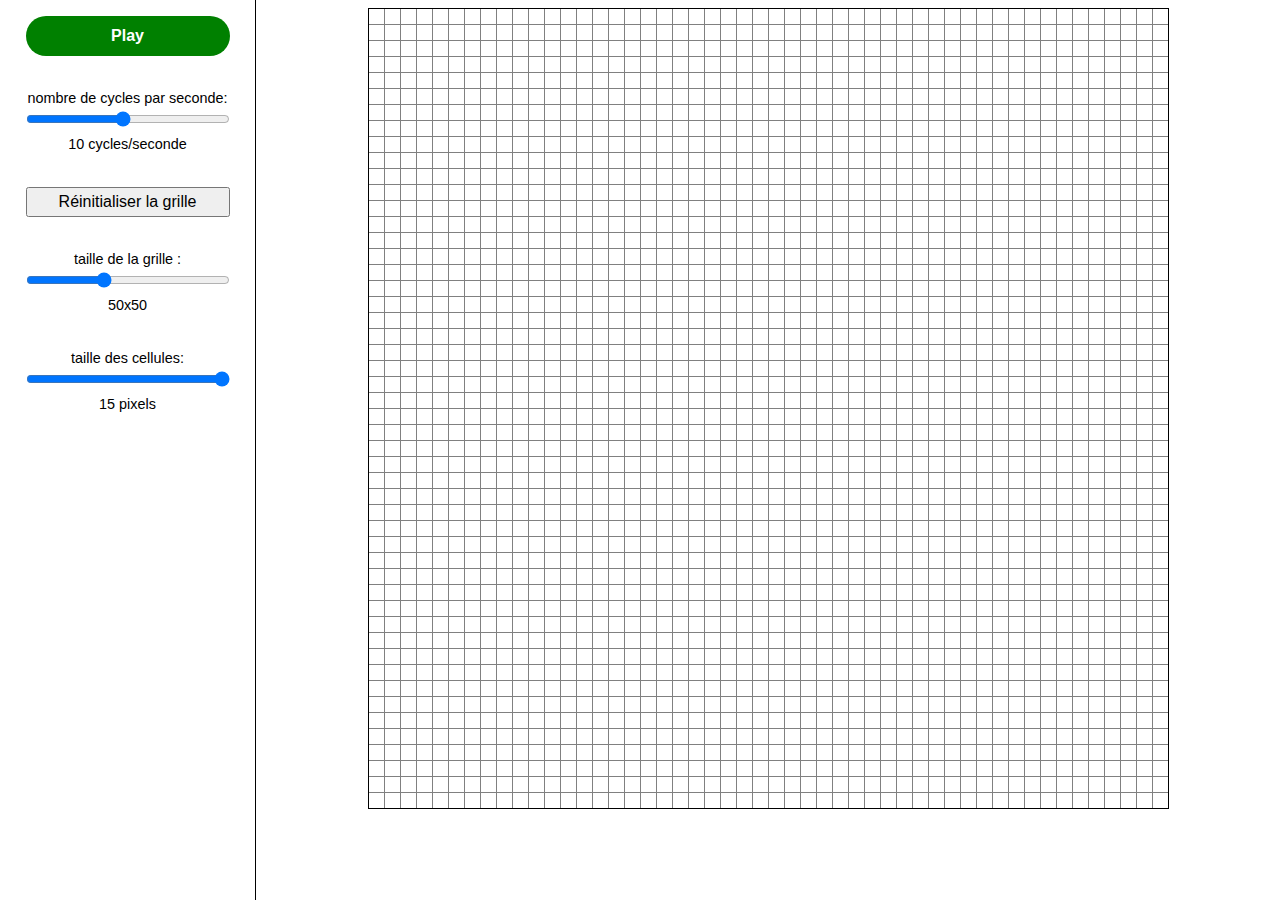
<file: index.html>
<!DOCTYPE html>
<html lang="en">
	<head>
		<meta charset="UTF-8" />
		<meta name="viewport" content="width=device-width, initial-scale=1.0" />
		<meta name="theme-color" content="#000000" />
		<link rel="icon" href="/favicon.ico" />
		<link rel="apple-touch-icon" href="/logo192.png" />
		<link rel="manifest" href="/manifest.json" />
		<title>React App with Vite</title>
		<script type="module" crossorigin src="/assets/index-76e16fb9.js"></script>
		<link rel="stylesheet" href="/assets/index-a0b117d5.css">
	</head>
	<body>
		<div id="root"></div>
		
	</body>
</html>
</file>
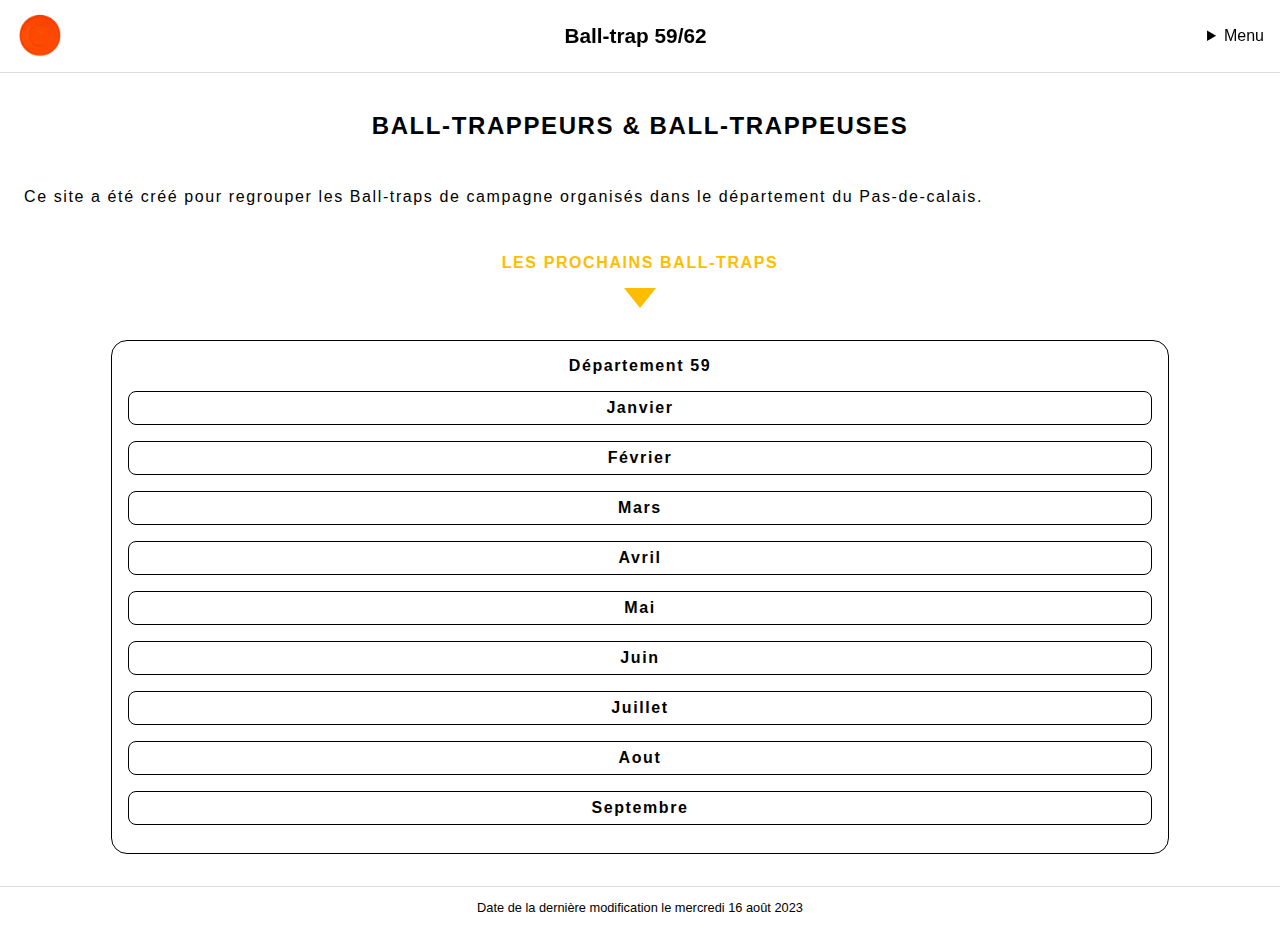
<file: old/index.html>
<!DOCTYPE html>
<html lang="en">

<head>
    <meta charset="UTF-8">
    <meta http-equiv="X-UA-Compatible" content="IE=edge">
    <meta name="viewport" content="width=device-width, initial-scale=1.0">
    <link rel="stylesheet" href="style.css">
    <title>Ball-trap 59/62</title>
</head>

<body>

    <header>
        <img src="docs/images/classic_eef148fd-13c6-4ead-8cd6-66acc513e427.jpg" class="logo-top" alt="">
        <h1>Ball-trap 59/62</h1>
        <nav>
            <details>
                <summary>Menu</summary>
                <ul>
                    <li><a href="">test</a></li>
                </ul>
            </details>
            <!-- <ul> -->
            <!-- <li>Menu</li> -->
            <!-- </ul> -->
        </nav>
    </header>

    <main class="container">
        <div class="image" id="image-header"></div>
        <section class="bienvenue">
            <h2>Ball-trappeurs & Ball-trappeuses</h2>
            <p class="intro">
                Ce site a été créé pour regrouper les Ball-traps de campagne organisés dans le département du
                Pas-de-calais.</p>
            </p>
        </section>
        <div class="indication" id="nextBt">
            <p class="prochains-bt">Les prochains Ball-traps</p>
            <div class="arrow-down" id="arrowDown"></div>
        </div>
        <div class="container-departement">
            <div class="test-departement">
                <section class="liste-bt" id="liste1">
                    <strong>Département 59</strong>
                    <div class="composant">
                        <h3>Janvier</h3>
                        <section class="composant-content">
                            <article>
                                <h4>Fiefs</h4>
                                <time datetime="03-11-2023">le 03-11-2023</time>
                                <a href="#">Voir plus</a>
                            </article>
                            <article>
                                <h4>Pihem</h4>
                                <time datetime="07-05-2023">le 07-05-2023</time>
                                <a href="#">Voir plus</a>
                            </article>
                            <article>
                                <h4>Pihem</h4>
                                <time datetime="07-05-2023">le 07-05-2023</time>
                                <a href="#">Voir plus</a>
                            </article>
                            <article>
                                <h4>Pihem</h4>
                                <time datetime="07-05-2023">le 07-05-2023</time>
                                <a href="#">Voir plus</a>
                            </article>
                            <article>
                                <h4>Pihem</h4>
                                <time datetime="07-05-2023">le 07-05-2023</time>
                                <a href="#">Voir plus</a>
                            </article>
                            <article>
                                <h4>Pihem</h4>
                                <time datetime="07-05-2023">le 07-05-2023</time>
                                <a href="#">Voir plus</a>
                            </article>
                            <article>
                                <h4>Pihem</h4>
                                <time datetime="07-05-2023">le 07-05-2023</time>
                                <a href="#">Voir plus</a>
                            </article>
                            <article>
                                <h4>Pihem</h4>
                                <time datetime="07-05-2023">le 07-05-2023</time>
                                <a href="#">Voir plus</a>
                            </article>
                            <article>
                                <h4>Pihem</h4>
                                <time datetime="07-05-2023">le 07-05-2023</time>
                                <a href="#">Voir plus</a>
                            </article>
                            <article>
                                <h4>Pihem</h4>
                                <time datetime="07-05-2023">le 07-05-2023</time>
                                <a href="#">Voir plus</a>
                            </article>
                            <article>
                                <h4>Pihem</h4>
                                <time datetime="07-05-2023">le 07-05-2023</time>
                                <a href="#">Voir plus</a>
                            </article>
                            <article>
                                <h4>Pihem</h4>
                                <time datetime="07-05-2023">le 07-05-2023</time>
                                <a href="#">Voir plus</a>
                            </article>
                            <article>
                                <h4>Pihem</h4>
                                <time datetime="07-05-2023">le 07-05-2023</time>
                                <a href="#">Voir plus</a>
                            </article>
                        </section>
                    </div>
                    <div class="composant">
                        <h3>Février</h3>
                        <p class="composant-content">aaaaaaaaa</p>
                    </div>
                    <div class="composant">
                        <h3>Mars</h3>
                        <p class="composant-content">aaaaaaaaa</p>
                    </div>
                    <div class="composant">
                        <h3>Avril</h3>
                        <p class="composant-content">aaaaaaaaa</p>
                    </div>
                    <div class="composant">
                        <h3>Mai</h3>
                        <p class="composant-content">aaaaaaaaa</p>
                    </div>
                    <div class="composant">
                        <h3>Juin</h3>
                        <p class="composant-content">aaaaaaaaa</p>
                    </div>
                    <div class="composant">
                        <h3>Juillet</h3>
                        <p class="composant-content">aaaaaaaaa</p>
                    </div>
                    <div class="composant">
                        <h3>Aout</h3>
                        <p class="composant-content">aaaaaaaaa</p>
                    </div>
                    <div class="composant">
                        <h3>Septembre</h3>
                        <p class="composant-content">aaaaaaaaa</p>
                    </div>
                </section>
                <section class="liste-bt" id="liste2">
                    <strong>Département 62</strong>
                    <div class="composant">
                        <h3>Janvier</h3>
                        <section class="composant-content">
                            <article>
                                <h4>Fiefs</h4>
                                <time datetime="03-11-2023">le 03-11-2023</time>
                                <a href="#">Voir plus</a>
                            </article>
                            <article>
                                <h4>Pihem</h4>
                                <time datetime="07-05-2023">le 07-05-2023</time>
                                <a href="#">Voir plus</a>
                            </article>
                            <article>
                                <h4>Pihem</h4>
                                <time datetime="07-05-2023">le 07-05-2023</time>
                                <a href="#">Voir plus</a>
                            </article>
                            <article>
                                <h4>Pihem</h4>
                                <time datetime="07-05-2023">le 07-05-2023</time>
                                <a href="#">Voir plus</a>
                            </article>
                            <article>
                                <h4>Pihem</h4>
                                <time datetime="07-05-2023">le 07-05-2023</time>
                                <a href="#">Voir plus</a>
                            </article>
                            <article>
                                <h4>Pihem</h4>
                                <time datetime="07-05-2023">le 07-05-2023</time>
                                <a href="#">Voir plus</a>
                            </article>
                            <article>
                                <h4>Pihem</h4>
                                <time datetime="07-05-2023">le 07-05-2023</time>
                                <a href="#">Voir plus</a>
                            </article>
                            <article>
                                <h4>Pihem</h4>
                                <time datetime="07-05-2023">le 07-05-2023</time>
                                <a href="#">Voir plus</a>
                            </article>
                            <article>
                                <h4>Pihem</h4>
                                <time datetime="07-05-2023">le 07-05-2023</time>
                                <a href="#">Voir plus</a>
                            </article>
                            <article>
                                <h4>Pihem</h4>
                                <time datetime="07-05-2023">le 07-05-2023</time>
                                <a href="#">Voir plus</a>
                            </article>
                            <article>
                                <h4>Pihem</h4>
                                <time datetime="07-05-2023">le 07-05-2023</time>
                                <a href="#">Voir plus</a>
                            </article>
                            <article>
                                <h4>Pihem</h4>
                                <time datetime="07-05-2023">le 07-05-2023</time>
                                <a href="#">Voir plus</a>
                            </article>
                            <article>
                                <h4>Pihem</h4>
                                <time datetime="07-05-2023">le 07-05-2023</time>
                                <a href="#">Voir plus</a>
                            </article>
                        </section>
                    </div>
                    <div class="composant">
                        <h3>Février</h3>
                        <p class="composant-content">aaaaaaaaa</p>
                    </div>
                    <div class="composant">
                        <h3>Mars</h3>
                        <p class="composant-content">aaaaaaaaa</p>
                    </div>
                    <div class="composant">
                        <h3>Avril</h3>
                        <p class="composant-content">aaaaaaaaa</p>
                    </div>
                    <div class="composant">
                        <h3>Mai</h3>
                        <p class="composant-content">aaaaaaaaa</p>
                    </div>
                    <div class="composant">
                        <h3>Juin</h3>
                        <p class="composant-content">aaaaaaaaa</p>
                    </div>
                    <div class="composant">
                        <h3>Juillet</h3>
                        <p class="composant-content">aaaaaaaaa</p>
                    </div>
                    <div class="composant">
                        <h3>Aout</h3>
                        <p class="composant-content">aaaaaaaaa</p>
                    </div>
                    <div class="composant">
                        <h3>Septembre</h3>
                        <p class="composant-content">aaaaaaaaa</p>
                    </div>
                </section>
            </div>
        </div>
    </main>
    <footer>
        <p>Date de la dernière modification <time datetime="16-08-2023">le mercredi 16 août 2023</time></p>
    </footer>
    <script src="menuDeroulant.js"></script>
    <script src="scrollToView.js"></script>
</body>

</html>
</file>
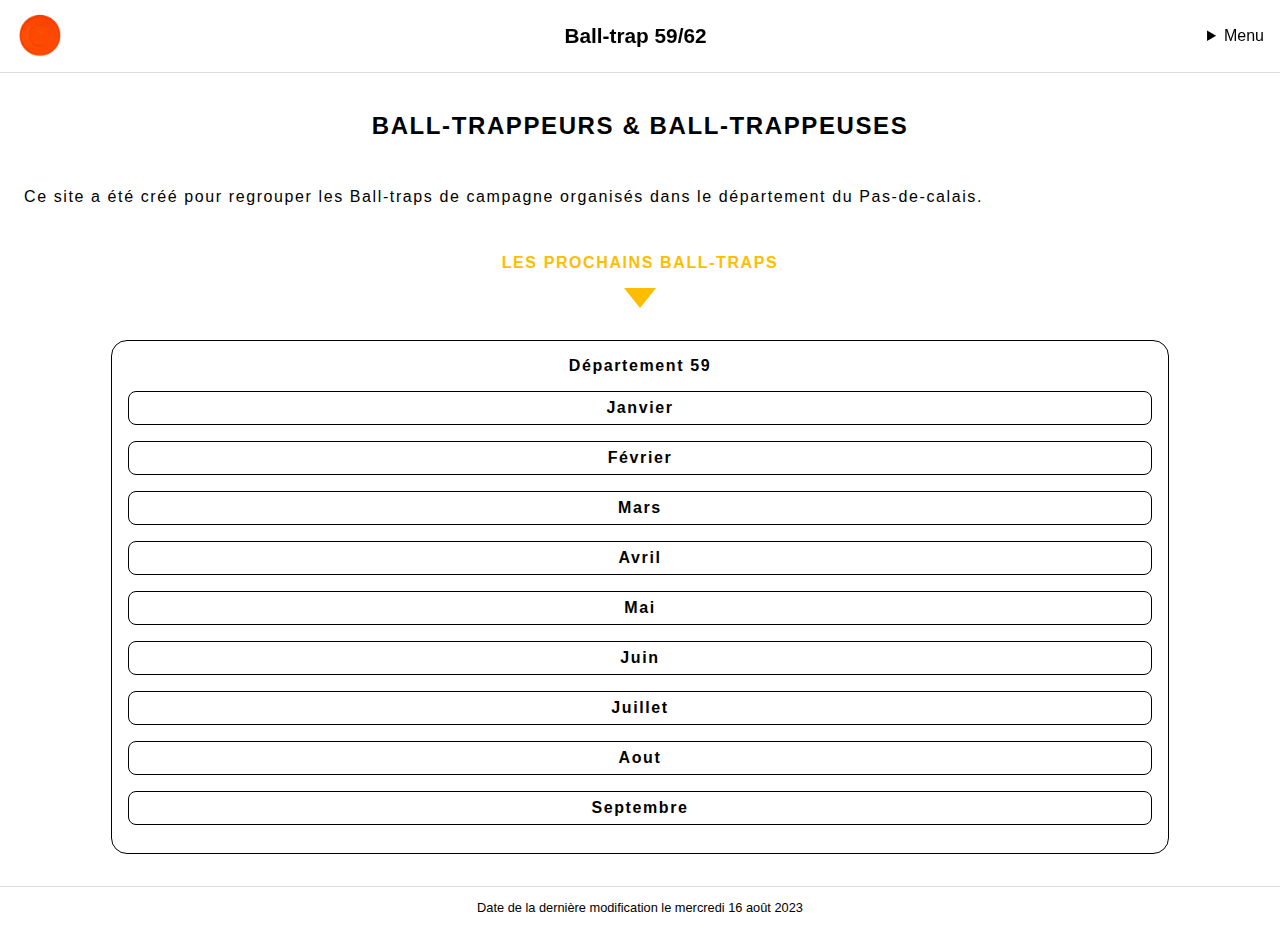
<file: frontend/html/index.html>
<!DOCTYPE html>
<html lang="en">

<head>
    <meta charset="UTF-8">
    <meta http-equiv="X-UA-Compatible" content="IE=edge">
    <meta name="viewport" content="width=device-width, initial-scale=1.0">
    <link rel="stylesheet" href="../css/style.css">
    <title>Ball-trap 59/62</title>
</head>

<body>

    <header>
        <img src="../../docs/images/classic_eef148fd-13c6-4ead-8cd6-66acc513e427.jpg" class="logo-top" alt="">
        <h1>Ball-trap 59/62</h1>
        <nav>
            <details>
                <summary>Menu</summary>
                <ul>
                    <li><a href="">test</a></li>
                </ul>
            </details>
            <!-- <ul> -->
            <!-- <li>Menu</li> -->
            <!-- </ul> -->
        </nav>
    </header>

    <main class="container">
        <div class="image" id="image-header"></div>
        <section class="bienvenue">
            <h2>Ball-trappeurs & Ball-trappeuses</h2>
            <p class="intro">
                Ce site a été créé pour regrouper les Ball-traps de campagne organisés dans le département du
                Pas-de-calais.</p>
            </p>
        </section>
        <div class="indication" id="nextBt">
            <p class="prochains-bt">Les prochains Ball-traps</p>
            <div class="arrow-down" id="arrowDown"></div>
        </div>
        <div class="container-departement">
            <div class="test-departement">
                <section class="liste-bt" id="liste1">
                    <strong>Département 59</strong>
                    <div class="composant">
                        <h3>Janvier</h3>
                        <section class="composant-content">
                            <article>
                                <h4>Fiefs</h4>
                                <time datetime="03-11-2023">le 03-11-2023</time>
                                <a href="#">Voir plus</a>
                            </article>
                            <article>
                                <h4>Pihem</h4>
                                <time datetime="07-05-2023">le 07-05-2023</time>
                                <a href="#">Voir plus</a>
                            </article>
                            <article>
                                <h4>Pihem</h4>
                                <time datetime="07-05-2023">le 07-05-2023</time>
                                <a href="#">Voir plus</a>
                            </article>
                            <article>
                                <h4>Pihem</h4>
                                <time datetime="07-05-2023">le 07-05-2023</time>
                                <a href="#">Voir plus</a>
                            </article>
                            <article>
                                <h4>Pihem</h4>
                                <time datetime="07-05-2023">le 07-05-2023</time>
                                <a href="#">Voir plus</a>
                            </article>
                            <article>
                                <h4>Pihem</h4>
                                <time datetime="07-05-2023">le 07-05-2023</time>
                                <a href="#">Voir plus</a>
                            </article>
                            <article>
                                <h4>Pihem</h4>
                                <time datetime="07-05-2023">le 07-05-2023</time>
                                <a href="#">Voir plus</a>
                            </article>
                            <article>
                                <h4>Pihem</h4>
                                <time datetime="07-05-2023">le 07-05-2023</time>
                                <a href="#">Voir plus</a>
                            </article>
                            <article>
                                <h4>Pihem</h4>
                                <time datetime="07-05-2023">le 07-05-2023</time>
                                <a href="#">Voir plus</a>
                            </article>
                            <article>
                                <h4>Pihem</h4>
                                <time datetime="07-05-2023">le 07-05-2023</time>
                                <a href="#">Voir plus</a>
                            </article>
                            <article>
                                <h4>Pihem</h4>
                                <time datetime="07-05-2023">le 07-05-2023</time>
                                <a href="#">Voir plus</a>
                            </article>
                            <article>
                                <h4>Pihem</h4>
                                <time datetime="07-05-2023">le 07-05-2023</time>
                                <a href="#">Voir plus</a>
                            </article>
                            <article>
                                <h4>Pihem</h4>
                                <time datetime="07-05-2023">le 07-05-2023</time>
                                <a href="#">Voir plus</a>
                            </article>
                        </section>
                    </div>
                    <div class="composant">
                        <h3>Février</h3>
                        <p class="composant-content">aaaaaaaaa</p>
                    </div>
                    <div class="composant">
                        <h3>Mars</h3>
                        <p class="composant-content">aaaaaaaaa</p>
                    </div>
                    <div class="composant">
                        <h3>Avril</h3>
                        <p class="composant-content">aaaaaaaaa</p>
                    </div>
                    <div class="composant">
                        <h3>Mai</h3>
                        <p class="composant-content">aaaaaaaaa</p>
                    </div>
                    <div class="composant">
                        <h3>Juin</h3>
                        <p class="composant-content">aaaaaaaaa</p>
                    </div>
                    <div class="composant">
                        <h3>Juillet</h3>
                        <p class="composant-content">aaaaaaaaa</p>
                    </div>
                    <div class="composant">
                        <h3>Aout</h3>
                        <p class="composant-content">aaaaaaaaa</p>
                    </div>
                    <div class="composant">
                        <h3>Septembre</h3>
                        <p class="composant-content">aaaaaaaaa</p>
                    </div>
                </section>
                <section class="liste-bt" id="liste2">
                    <strong>Département 62</strong>
                    <div class="composant">
                        <h3>Janvier</h3>
                        <section class="composant-content">
                            <article>
                                <h4>Fiefs</h4>
                                <time datetime="03-11-2023">le 03-11-2023</time>
                                <a href="#">Voir plus</a>
                            </article>
                            <article>
                                <h4>Pihem</h4>
                                <time datetime="07-05-2023">le 07-05-2023</time>
                                <a href="#">Voir plus</a>
                            </article>
                            <article>
                                <h4>Pihem</h4>
                                <time datetime="07-05-2023">le 07-05-2023</time>
                                <a href="#">Voir plus</a>
                            </article>
                            <article>
                                <h4>Pihem</h4>
                                <time datetime="07-05-2023">le 07-05-2023</time>
                                <a href="#">Voir plus</a>
                            </article>
                            <article>
                                <h4>Pihem</h4>
                                <time datetime="07-05-2023">le 07-05-2023</time>
                                <a href="#">Voir plus</a>
                            </article>
                            <article>
                                <h4>Pihem</h4>
                                <time datetime="07-05-2023">le 07-05-2023</time>
                                <a href="#">Voir plus</a>
                            </article>
                            <article>
                                <h4>Pihem</h4>
                                <time datetime="07-05-2023">le 07-05-2023</time>
                                <a href="#">Voir plus</a>
                            </article>
                            <article>
                                <h4>Pihem</h4>
                                <time datetime="07-05-2023">le 07-05-2023</time>
                                <a href="#">Voir plus</a>
                            </article>
                            <article>
                                <h4>Pihem</h4>
                                <time datetime="07-05-2023">le 07-05-2023</time>
                                <a href="#">Voir plus</a>
                            </article>
                            <article>
                                <h4>Pihem</h4>
                                <time datetime="07-05-2023">le 07-05-2023</time>
                                <a href="#">Voir plus</a>
                            </article>
                            <article>
                                <h4>Pihem</h4>
                                <time datetime="07-05-2023">le 07-05-2023</time>
                                <a href="#">Voir plus</a>
                            </article>
                            <article>
                                <h4>Pihem</h4>
                                <time datetime="07-05-2023">le 07-05-2023</time>
                                <a href="#">Voir plus</a>
                            </article>
                            <article>
                                <h4>Pihem</h4>
                                <time datetime="07-05-2023">le 07-05-2023</time>
                                <a href="#">Voir plus</a>
                            </article>
                        </section>
                    </div>
                    <div class="composant">
                        <h3>Février</h3>
                        <p class="composant-content">aaaaaaaaa</p>
                    </div>
                    <div class="composant">
                        <h3>Mars</h3>
                        <p class="composant-content">aaaaaaaaa</p>
                    </div>
                    <div class="composant">
                        <h3>Avril</h3>
                        <p class="composant-content">aaaaaaaaa</p>
                    </div>
                    <div class="composant">
                        <h3>Mai</h3>
                        <p class="composant-content">aaaaaaaaa</p>
                    </div>
                    <div class="composant">
                        <h3>Juin</h3>
                        <p class="composant-content">aaaaaaaaa</p>
                    </div>
                    <div class="composant">
                        <h3>Juillet</h3>
                        <p class="composant-content">aaaaaaaaa</p>
                    </div>
                    <div class="composant">
                        <h3>Aout</h3>
                        <p class="composant-content">aaaaaaaaa</p>
                    </div>
                    <div class="composant">
                        <h3>Septembre</h3>
                        <p class="composant-content">aaaaaaaaa</p>
                    </div>
                </section>
            </div>
        </div>
    </main>
    <footer>
        <p>Date de la dernière modification <time datetime="16-08-2023">le mercredi 16 août 2023</time></p>
    </footer>
    <script src="../js/menuDeroulant.js"></script>
    <script src="../js/scrollToView.js"></script>
</body>

</html>
</file>
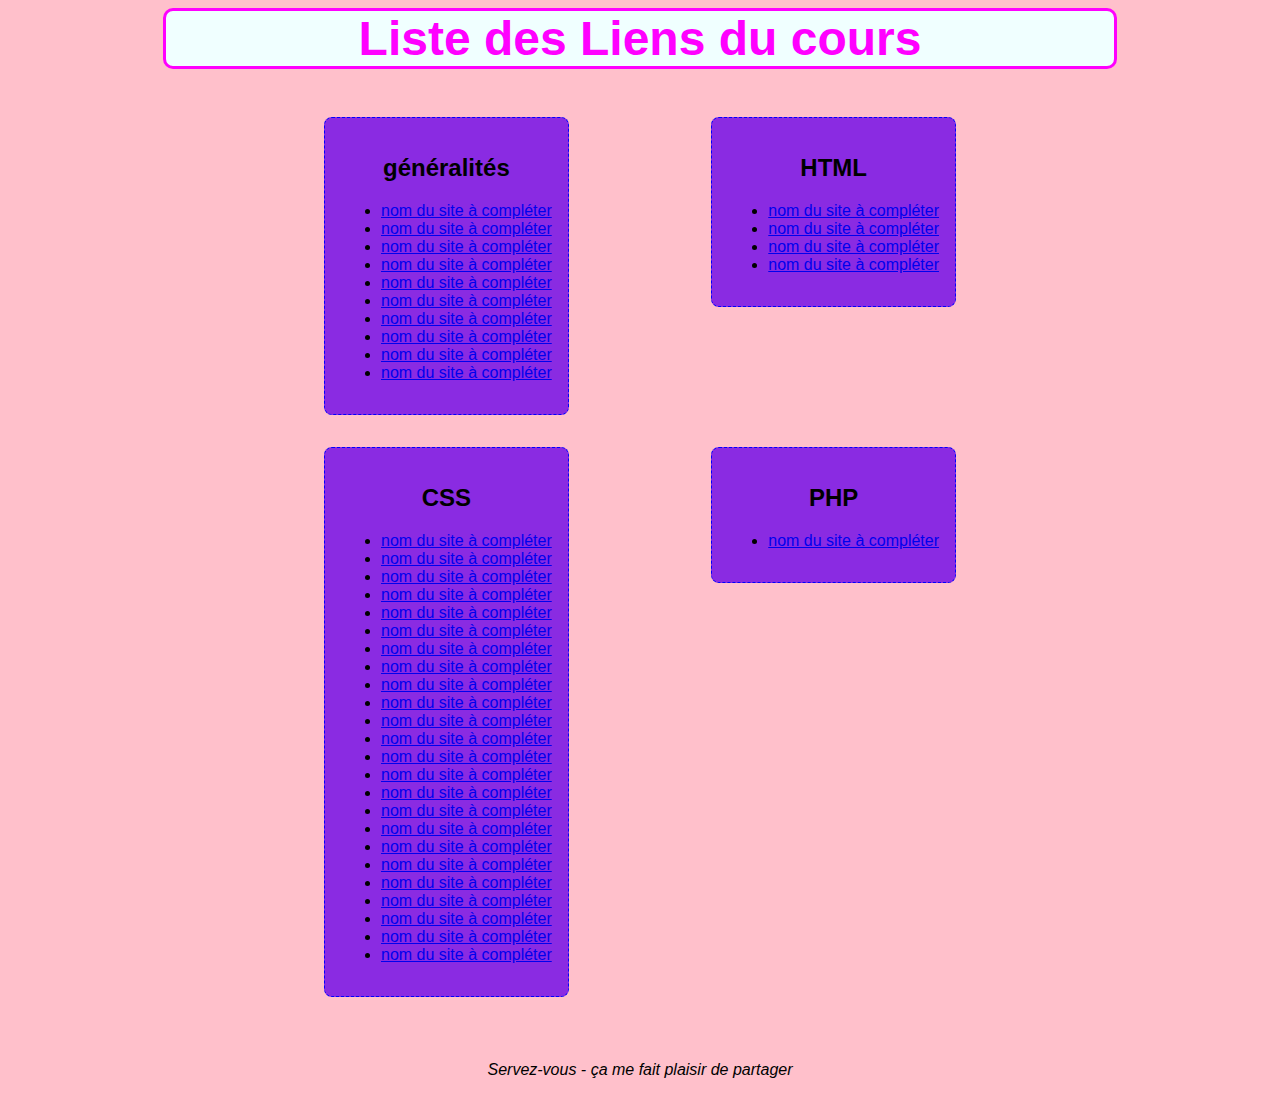
<file: barbie.html>
<!DOCTYPE html>
<html lang="en">

<head>
    <meta charset="UTF-8">
    <meta http-equiv="X-UA-Compatible" content="IE=edge">
    <meta name="viewport" content="width=device-width, initial-scale=1.0">
    <link rel="stylesheet" href="barbieStyle.css">
    <title>Document</title>
</head>

<body>
    <header>
        <h1>Liste des Liens du cours</h1>
    </header>
    <div class="container">
        <main>
            <div class="container_generalite">
                <h2>généralités</h2>
                <ul>
                    <li><a href="https://www.markdownguide.org/cheat-sheet/">nom du site à compléter</a></li>
                    <li><a href="https://stackoverflow.com/">nom du site à compléter</a></li>
                    <li><a href="https://www.w3schools.com/">nom du site à compléter</a></li>
                    <li><a href="https://developer.mozilla.org/fr/docs/">nom du site à compléter</a></li>
                    <li><a href="https://fr.wikipedia.org/wiki/Histoire_d%27Internet#Chronologie_s%C3%A9lective">nom du site à compléter</a></li>
                    <li><a href="http://si1.lmdsio.fr/assets/linux/filesystem.png">nom du site à compléter</a></li>
                    <li><a href="https://g.co/kgs/pBcCVE">nom du site à compléter</a></li>
                    <li><a href="https://fabioclock.github.io/front-back/">nom du site à compléter</a></li>
                    <li><a href="https://code.visualstudio.com/shortcuts/keyboard-shortcuts-linux.pdf">nom du site à compléter</a></li>
                    <li><a href="https://bonpatron.com/fr/?utm_content=cmp-true">nom du site à compléter</a></li>
                </ul>
            </div>
            <div class="container_html">
                <h2>HTML</h2>
                <ul>
                    <li><a href="https://symbl.cc/fr/003C/">nom du site à compléter</a></li>
                    <li><a href="https://developer.mozilla.org/fr/docs/Web/HTML/%C3%89l%C3%A9ments_en_ligne">nom du site à compléter</a></li>
                    <li><a href="https://developer.mozilla.org/fr/docs/Web/HTML/%C3%89l%C3%A9ments_en_bloc">nom du site à compléter</a></li>
                    <li><a href="https://caniuse.com/">nom du site à compléter</a></li>
                </ul>
            </div>
            <div class="container_css">
                <H2>CSS</H2>
                <ul>
                    <li><a href="https://specificity.keegan.st">nom du site à compléter</a></li>
                    <li><a href="https://www.w3schools.com/cssref/pr_font_font-size.php">nom du site à compléter</a></li>
                    <li><a href="https://developer.mozilla.org/fr/docs/Web/HTML/Element#s%C3%A9mantique_du_texte_en_ligne">nom du site à compléter</a></li>
                    <li><a href="https://codepen.io/ncerminara/pen/RLMwmy">nom du site à compléter</a></li>
                    <li><a href="https://meyerweb.com/eric/tools/css/reset/">nom du site à compléter</a></li>
                    <li><a href="https://fr.learnlayout.com/flexbox">nom du site à compléter</a></li>
                    <li><a href="https://caniuse.com/">nom du site à compléter</a></li>
                    <li><a href="https://css-tricks.com/snippets/css/a-guide-to-flexbox/">nom du site à compléter</a></li>
                    <li><a href="https://www.joshwcomeau.com/css/interactive-guide-to-flexbox/">nom du site à compléter</a></li>
                    <li><a href="https://codepen.io/ndangelo/pen/BaamRam">nom du site à compléter</a></li>
                    <li><a href="https://la-cascade.io/articles/flexbox-guide-complet">nom du site à compléter</a></li>
                    <li><a href="http://flexboxfroggy.com/#fr">nom du site à compléter</a></li>
                    <li><a href="http://www.flexboxdefense.com/">nom du site à compléter</a></li>
                    <li><a href="https://alticreation.com/bem-pour-le-css/">nom du site à compléter</a></li>
                    <li><a href="https://fr.learnlayout.com/toc">nom du site à compléter</a></li>
                    <li><a href="https://matthew.wagerfield.com/parallax/">nom du site à compléter</a></li>
                    <li><a href="https://css-tricks.com/examples/nth-child-tester/">nom du site à compléter</a></li>
                    <li><a href="https://cssgridgarden.com/#fr">nom du site à compléter</a></li>
                    <li><a href="https://www.frontendmentor.io/">nom du site à compléter</a></li>
                    <li><a href="https://codepip.com/games/grid-garden/">nom du site à compléter</a></li>
                    <li><a href="https://developer.mozilla.org/fr/docs/Web/CSS/CSS_grid_layout">nom du site à compléter</a></li>
                    <li><a href="http://alistapart.com/article/responsive-images-in-practice">nom du site à compléter</a></li>
                    <li><a href="https://developer.mozilla.org/fr/docs/Web/CSS/Media_queries">nom du site à compléter</a></li>
                    <li><a href="https://flukeout.github.io/">nom du site à compléter</a></li>
                </ul>
            </div>
            <div class="container_php">
                <h2>PHP</h2>
                <ul>
                    <li><a href="https://www.php-fig.org/psr/psr-1/">nom du site à compléter</a></li>
                </ul>
            </div>
        </main>
    </div>
    <footer>
        <p>Servez-vous - ça me fait plaisir de partager</p>
    </footer>
</body>

</html>
</file>
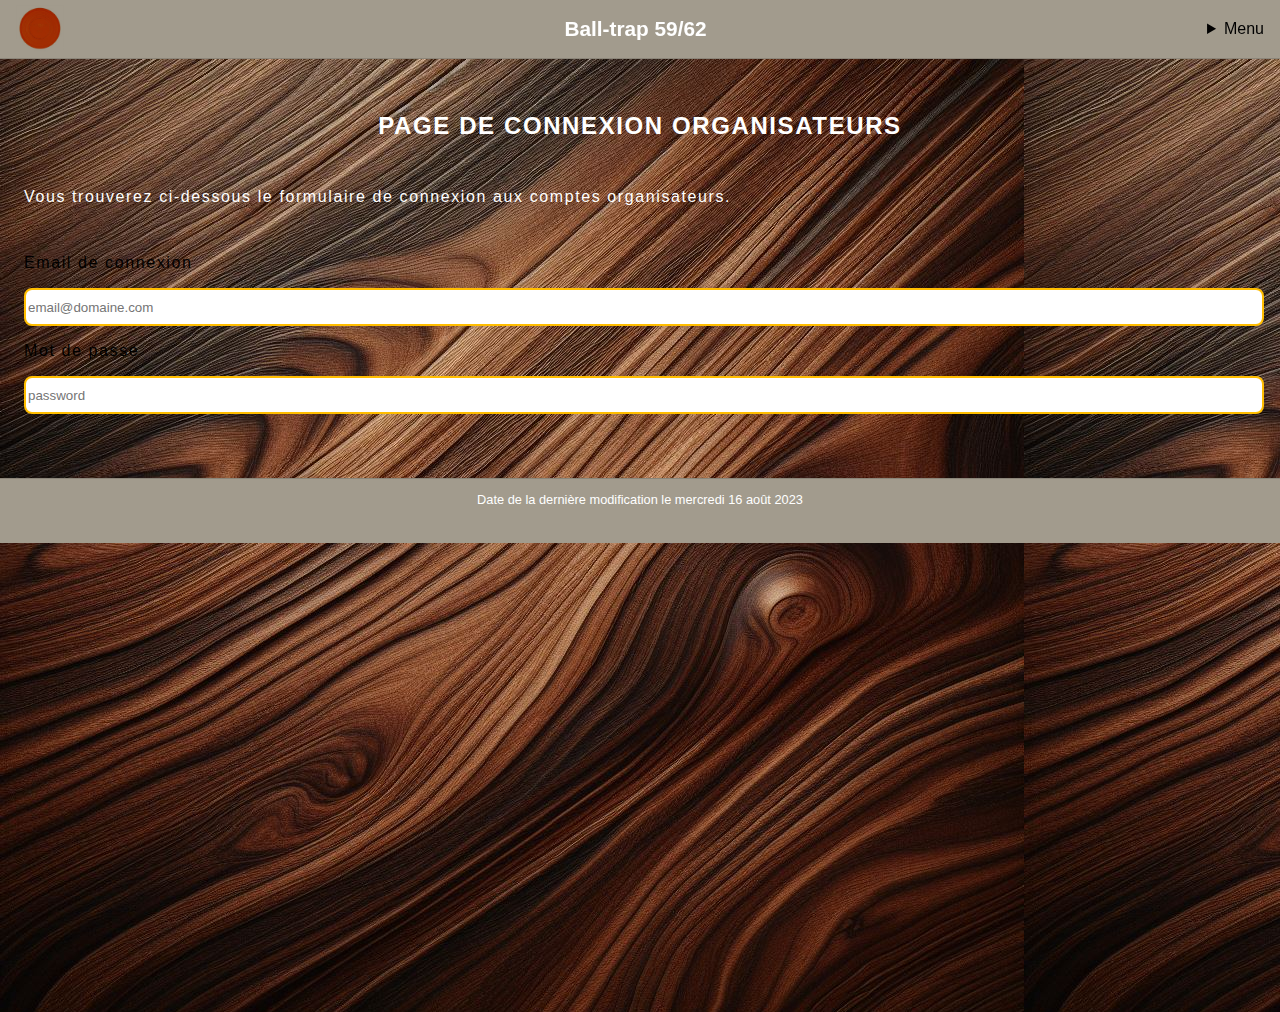
<file: form.html>
<!DOCTYPE html>
<html lang="en">

<head>
    <meta charset="UTF-8">
    <meta http-equiv="X-UA-Compatible" content="IE=edge">
    <meta name="viewport" content="width=device-width, initial-scale=1.0">
    <link rel="stylesheet" href="style.css">
    <link rel="stylesheet" href="login.css">
    <title>Ball-trap 59/62</title>
</head>

<body>

    <header>
        <img src="classic_eef148fd-13c6-4ead-8cd6-66acc513e427.jpg" class="logo-top" alt="">
        <h1>Ball-trap 59/62</h1>
        <nav>
            <details>
                <summary>Menu</summary>
                <ul>
                    <li><a href="">test</a></li>
                </ul>
            </details>
            <!-- <ul> -->
            <!-- <li>Menu</li> -->
            <!-- </ul> -->
        </nav>
    </header>

    <main class="container">
        <section class="bienvenue">
            <h2>Page de connexion organisateurs</h2>
            <p class="intro">
                Vous trouverez ci-dessous le formulaire de connexion aux comptes organisateurs.</p>
            </p>
        </section>
        <section class="sectionLogin">
            <form action="" method="post">
                <label for="identifiant">Email de connexion</label>
                <input type="text" name="identifiant" id="identifiant" placeholder="email@domaine.com">
                <label for="password">Mot de passe</label>
                <input type="password" name="password" id="password" placeholder="password">
            </form>
        </section>

    </main>
    <footer>
        <p>Date de la dernière modification <time datetime="16-08-2023">le mercredi 16 août 2023</time></p>
    </footer>
    <script src="menuDeroulant.js"></script>
</body>

</html>
</file>
<file: assets/index-a0b117d5.css>
.container{width:80%}.container .grid{background-color:gray;display:grid;border:1px solid rgb(0,0,0);gap:1px;width:fit-content;margin:.5rem auto}.container .grid .cell{background-color:#fff;cursor:pointer}.container .grid .cell:hover,.container .grid .cell--alive{background-color:#a3b4ce}.App{min-height:100vh;display:flex;flex-flow:row nowrap}.configurator{border-right:1px solid black;width:20%}.configurator .container{margin:1rem auto;width:80%}.configurator .container .cycle{width:100%;cursor:pointer;border-radius:5rem;border:0;color:#fff;padding:.5rem;font-weight:700}.configurator .container .cycle--playing{background-color:#b10909}.configurator .container .cycle--stoped{background-color:green}.configurator .container .container-range-iteration{margin-top:2rem;text-align:center}.configurator .container .container-range-iteration .range-iteration{cursor:pointer;width:100%}.configurator .container .container-range-iteration p{font-size:.9rem}.configurator .container .reset-grid{margin-top:2rem;width:100%;cursor:pointer}*,*:before,*:after{box-sizing:border-box}*{margin:0}html,body{height:100%}body{line-height:1.5;-webkit-font-smoothing:antialiased}img,picture,video,canvas,svg{display:block;max-width:100%}input,button,textarea,select{font:inherit}p,h1,h2,h3,h4,h5,h6{overflow-wrap:break-word}#root,#__next{isolation:isolate}body{margin:0;font-family:-apple-system,BlinkMacSystemFont,Segoe UI,Roboto,Oxygen,Ubuntu,Cantarell,Fira Sans,Droid Sans,Helvetica Neue,sans-serif;-webkit-font-smoothing:antialiased;-moz-osx-font-smoothing:grayscale}code{font-family:source-code-pro,Menlo,Monaco,Consolas,Courier New,monospace}
</file>
<file: old/style.css>
:root {
    /* theme d'origine
    --theme-color: rgb(155, 39, 0);
    --bg-color: #ffe9bf;
    --header-color: rgb(255, 199, 114);
    --border-cfg : 1px solid rgba(0, 0, 0, 0.137); 
    */

    /*--- autre theme : ----------*/
    /* --theme-color: rgb(128 38 8); */
    /* --bg-color: #ac8a4c; */
    /* --header-color: rgb(255 154 1); */
    /* --border-cfg: 1px solid rgba(0, 0, 0, 0.137); */
    /* ---------------------------------*/
    /*  */
     /*--- theme background image texture : ----------*/
     --theme-color: rgb(255 189 0);
     --bg-color: #ac8a4c;
     --header-color: rgb(162 155 141);
     --border-cfg: 1px solid rgba(0, 0, 0, 0.137);
     /* --paragraph-color: rgb(255, 255, 255); */
     --paragraph-color: rgb(0, 0, 0);
    /* ---------------------------------*/
    /*  */

  }

  html{scroll-behavior:smooth}

body{
    margin: 0;
    font-family: Arial, Helvetica, sans-serif;
    /* background-image: url("../../docs/images/texture-bois.jpg"); */
    
}

::-webkit-scrollbar {
    -webkit-appearance: none;
}

::-webkit-scrollbar:vertical {
    display: none;
}

::-webkit-scrollbar:horizontal {
    height: 0.3em;
    
}

::-webkit-scrollbar-thumb {
    background-color: var(--theme-color);
    border-radius: 20px;
    /* border: 1px solid #000000; */
}

/* ::-webkit-scrollbar-track {
    position: absolute;
    background-color: #ff0000;
} */

p, h1, h2, a{
    color: var(--paragraph-color);
}
header{
    display: flex;
    align-items: center;
    justify-content: space-between;
    /* background-color: var(--header-color); */
    background-color: white;
    /* padding: 0.3rem 0; */
    padding: 0.5vh 0;
    width: 100%;
    position: fixed;
    z-index: 3;
    top: 0;
    border-bottom: var(--border-cfg);
    height: 7vh;
}
header h1{
    font-size: 1.3rem;
    margin: 0;
}
.logo-top{
    mix-blend-mode: multiply;
    aspect-ratio: 1;
    width: 3rem;
    margin-left: 1rem;
}
/* header nav ul{
    padding: 0;
    list-style: none;
    margin-right: 1rem;
} */
header details{ /* garder celui-ci ou header nav ul mais pas les deux (a priori) */
    padding: 0;
    list-style: none;
    margin-right: 1rem;
}
.container{
    position: relative;
    margin: 7rem 1.5rem 0 1.5rem;
    letter-spacing: 0.1em;

}
.container .bienvenue h2{
    text-transform: uppercase;
    text-align: center;
    margin-bottom: 3rem;
}
.container .intro{
    font-weight: lighter;
}
.container .prochains-bt{
    margin-top: 3rem;
    text-align: center;
    font-weight: bold;
    color: var(--theme-color);
    text-transform: uppercase;
}

.arrow-down {
    width: 32px;
    height: 20px;
    background-color: var(--theme-color);
    margin: 0 auto;
    clip-path: polygon(100% 0, 0 0, 50% 100%);
}
.afficher-liste-bt{
    position: relative;
    z-index: 0;
    text-align: center;
    cursor: pointer;
    margin: 1rem 0;
    display: block;
    text-decoration: none;
    
}
/* .afficher-liste-bt:before {
    content: "";
    position: absolute;
    left: 50%;
    bottom: 0;
    height: 15px;
    width: 10%;
    border-bottom: 3px solid #000;
  } */
.test-departement{
    position: relative;
    display: grid;
    grid-template-columns: repeat(2, 100%);
    margin-top: 1rem;
    text-align: center;
    /* border: 1px solid var(--theme-color); */
    background-color: rgb(255, 255, 255);
    overflow-x: scroll;
    scroll-snap-type: x mandatory;
    scroll-behavior: smooth;
}
.container-departement{
    position: relative;
    left: -1.5rem;
    width: 100vw;
}

/* .container-departement #previous, #next{
    position: absolute;
    color: var(--theme-color);
    text-decoration: none;
    font-size: 2rem;
    z-index: 1;
    top: 2%;
}

#previous{
    left: 10%;
}
#next{
    right: 10%;
} */

.liste-bt{
    height: 30rem;
    margin: 1rem auto;
    width: 80%;
    scroll-snap-align: center;
    flex: none;
    border: 1px solid black;
    border-radius: 1rem;
    padding: 1rem;
}
footer{
    font-size: 0.8rem;
    text-align: center;
    /* background-color: var(--header-color); */
    background-color: white;
    height: 6vh;
    border-top: var(--border-cfg);
    margin-top: 1rem;
}


/* ----- Test de composant maison ----- */
.composant h3{
    text-align: center;
    font-size: 1rem;
    margin: 0;
    height: 2rem;
    line-height: 2;
    width: 100%;
    cursor: pointer;
}
.composant h3:active{
    background-color: var(--theme-color);
    color: var(--bg-color);
}
.composant{
    margin-top: 1rem;
    background-color: white;
    /* border: 2px solid var(--theme-color); */
    border: 1px solid black;
    border-radius: 0.5rem;
}

.composant .composant-content{
    display: none;
}
.composant.--displayed .composant-content{
    display: block;
}
.composant.--displayed h3{
    background-color: var(--theme-color);
    color: var(--bg-color);
    display: flex;
    justify-content: center;
    align-items: center;
    position: sticky;
    border-radius: 0 0 0.1em 0.1em;
    top: 0;
    height: 2.7rem;
}
.composant .composant-content article h4{
    margin-bottom: 0;
    margin-top: 2rem;
}
.composant .composant-content article{
    text-align: center;
}
.composant .composant-content article a{
    display: block;
}

.composant.--displayed{ /*test avec fixed */
    margin-top: 0rem;
    border-radius: 0rem;
    overflow-y: scroll;
    height: 86vh;
    position: fixed;
    top: 8vh;
    left: 0%;
    width: 100%;
    background-color: rgba(255, 255, 255, 0.986);
    z-index: 2;
    border-left: 0px;
    border-right: 0px;
    border-top: 0px;
    border-bottom: var(--border-cfg);
}

/* .composant.--displayed{ /*test avec absolute
    overflow-y: scroll;
    height: 70vh;
    position: relative;
    top: 6rem;
    left: 5%;
    width: 100%;
    background-color: rgba(255, 255, 255, 0.986);
} */


/* ------ fin du test --------   */
</file>
<file: frontend/css/style.css>
:root {
    /* theme d'origine
    --theme-color: rgb(155, 39, 0);
    --bg-color: #ffe9bf;
    --header-color: rgb(255, 199, 114);
    --border-cfg : 1px solid rgba(0, 0, 0, 0.137); 
    */

    /*--- autre theme : ----------*/
    /* --theme-color: rgb(128 38 8); */
    /* --bg-color: #ac8a4c; */
    /* --header-color: rgb(255 154 1); */
    /* --border-cfg: 1px solid rgba(0, 0, 0, 0.137); */
    /* ---------------------------------*/
    /*  */
     /*--- theme background image texture : ----------*/
     --theme-color: rgb(255 189 0);
     --bg-color: #ac8a4c;
     --header-color: rgb(162 155 141);
     --border-cfg: 1px solid rgba(0, 0, 0, 0.137);
     /* --paragraph-color: rgb(255, 255, 255); */
     --paragraph-color: rgb(0, 0, 0);
    /* ---------------------------------*/
    /*  */

  }

  html{scroll-behavior:smooth}

body{
    margin: 0;
    font-family: Arial, Helvetica, sans-serif;
    /* background-image: url("../../docs/images/texture-bois.jpg"); */
    
}

::-webkit-scrollbar {
    -webkit-appearance: none;
}

::-webkit-scrollbar:vertical {
    display: none;
}

::-webkit-scrollbar:horizontal {
    height: 0.3em;
    
}

::-webkit-scrollbar-thumb {
    background-color: var(--theme-color);
    border-radius: 20px;
    /* border: 1px solid #000000; */
}

/* ::-webkit-scrollbar-track {
    position: absolute;
    background-color: #ff0000;
} */

p, h1, h2, a{
    color: var(--paragraph-color);
}
header{
    display: flex;
    align-items: center;
    justify-content: space-between;
    /* background-color: var(--header-color); */
    background-color: white;
    /* padding: 0.3rem 0; */
    padding: 0.5vh 0;
    width: 100%;
    position: fixed;
    z-index: 3;
    top: 0;
    border-bottom: var(--border-cfg);
    height: 7vh;
}
header h1{
    font-size: 1.3rem;
    margin: 0;
}
.logo-top{
    mix-blend-mode: multiply;
    aspect-ratio: 1;
    width: 3rem;
    margin-left: 1rem;
}
/* header nav ul{
    padding: 0;
    list-style: none;
    margin-right: 1rem;
} */
header details{ /* garder celui-ci ou header nav ul mais pas les deux (a priori) */
    padding: 0;
    list-style: none;
    margin-right: 1rem;
}
.container{
    position: relative;
    margin: 7rem 1.5rem 0 1.5rem;
    letter-spacing: 0.1em;

}
.container .bienvenue h2{
    text-transform: uppercase;
    text-align: center;
    margin-bottom: 3rem;
}
.container .intro{
    font-weight: lighter;
}
.container .prochains-bt{
    margin-top: 3rem;
    text-align: center;
    font-weight: bold;
    color: var(--theme-color);
    text-transform: uppercase;
}

.arrow-down {
    width: 32px;
    height: 20px;
    background-color: var(--theme-color);
    margin: 0 auto;
    clip-path: polygon(100% 0, 0 0, 50% 100%);
}
.afficher-liste-bt{
    position: relative;
    z-index: 0;
    text-align: center;
    cursor: pointer;
    margin: 1rem 0;
    display: block;
    text-decoration: none;
    
}
/* .afficher-liste-bt:before {
    content: "";
    position: absolute;
    left: 50%;
    bottom: 0;
    height: 15px;
    width: 10%;
    border-bottom: 3px solid #000;
  } */
.test-departement{
    position: relative;
    display: grid;
    grid-template-columns: repeat(2, 100%);
    margin-top: 1rem;
    text-align: center;
    /* border: 1px solid var(--theme-color); */
    background-color: rgb(255, 255, 255);
    overflow-x: scroll;
    scroll-snap-type: x mandatory;
    scroll-behavior: smooth;
}
.container-departement{
    position: relative;
    left: -1.5rem;
    width: 100vw;
}

/* .container-departement #previous, #next{
    position: absolute;
    color: var(--theme-color);
    text-decoration: none;
    font-size: 2rem;
    z-index: 1;
    top: 2%;
}

#previous{
    left: 10%;
}
#next{
    right: 10%;
} */

.liste-bt{
    height: 30rem;
    margin: 1rem auto;
    width: 80%;
    scroll-snap-align: center;
    flex: none;
    border: 1px solid black;
    border-radius: 1rem;
    padding: 1rem;
}
footer{
    font-size: 0.8rem;
    text-align: center;
    /* background-color: var(--header-color); */
    background-color: white;
    height: 6vh;
    border-top: var(--border-cfg);
    margin-top: 1rem;
}


/* ----- Test de composant maison ----- */
.composant h3{
    text-align: center;
    font-size: 1rem;
    margin: 0;
    height: 2rem;
    line-height: 2;
    width: 100%;
    cursor: pointer;
}
.composant h3:active{
    background-color: var(--theme-color);
    color: var(--bg-color);
}
.composant{
    margin-top: 1rem;
    background-color: white;
    /* border: 2px solid var(--theme-color); */
    border: 1px solid black;
    border-radius: 0.5rem;
}

.composant .composant-content{
    display: none;
}
.composant.--displayed .composant-content{
    display: block;
}
.composant.--displayed h3{
    background-color: var(--theme-color);
    color: var(--bg-color);
    display: flex;
    justify-content: center;
    align-items: center;
    position: sticky;
    border-radius: 0 0 0.1em 0.1em;
    top: 0;
    height: 2.7rem;
}
.composant .composant-content article h4{
    margin-bottom: 0;
    margin-top: 2rem;
}
.composant .composant-content article{
    text-align: center;
}
.composant .composant-content article a{
    display: block;
}

.composant.--displayed{ /*test avec fixed */
    margin-top: 0rem;
    border-radius: 0rem;
    overflow-y: scroll;
    height: 86vh;
    position: fixed;
    top: 8vh;
    left: 0%;
    width: 100%;
    background-color: rgba(255, 255, 255, 0.986);
    z-index: 2;
    border-left: 0px;
    border-right: 0px;
    border-top: 0px;
    border-bottom: var(--border-cfg);
}

/* .composant.--displayed{ /*test avec absolute
    overflow-y: scroll;
    height: 70vh;
    position: relative;
    top: 6rem;
    left: 5%;
    width: 100%;
    background-color: rgba(255, 255, 255, 0.986);
} */


/* ------ fin du test --------   */
</file>
<file: barbieStyle.css>
body {
    background-color: pink;
    font-family: Arial, Helvetica, sans-serif;
}
.container {
width: 50%;
margin: 0 auto;
}
h1 {
    color: #f0f;
    font-size: 3rem;
    border: 0.2rem solid #f0f;
    padding: 2rem auto 2rem;
    background-color: azure;
    border-radius: 10px;
    text-align: center;
    width: 75%;
    margin: 0 auto 3rem auto;
}

main {
    display: flex;
    flex-flow: row wrap;
    justify-content: space-between;
    gap: 2rem;
    align-items: flex-start;
}

main div {
    border: 0.1rem dashed blue;
    border-radius: 0.5rem;
    padding: 1rem;
    background-color: blueviolet;
}

h2 {
    text-align: center;
}
footer {
    text-align: center;
    font-style: italic;
    margin-top: 4rem;
}
</file>
<file: style.css>
:root {
    /* theme d'origine
    --theme-color: rgb(155, 39, 0);
    --bg-color: #ffe9bf;
    --header-color: rgb(255, 199, 114);
    --border-cfg : 1px solid rgba(0, 0, 0, 0.137); 
    */

    /*--- autre theme : ----------*/
    /* --theme-color: rgb(128 38 8); */
    /* --bg-color: #ac8a4c; */
    /* --header-color: rgb(255 154 1); */
    /* --border-cfg: 1px solid rgba(0, 0, 0, 0.137); */
    /* ---------------------------------*/
    /*  */
     /*--- theme background image texture : ----------*/
     --theme-color: rgb(255 189 0);
     --bg-color: #ac8a4c;
     --header-color: rgb(162 155 141);
     --border-cfg: 1px solid rgba(0, 0, 0, 0.137);
     --paragraph-color: rgb(255, 255, 255);
    /* ---------------------------------*/
    /*  */

  }

  html{scroll-behavior:smooth}

body{
    margin: 0;
    font-family: Arial, Helvetica, sans-serif;
    min-height: 100vh;
    background-image: url("../../docs/images/texture-bois.jpg");
    
}
p, h1, h2, a{
    color: var(--paragraph-color);
}
header{
    display: flex;
    align-items: center;
    justify-content: space-between;
    background-color: var(--header-color);
    padding: 0.3rem 0;
    width: 100%;
    position: fixed;
    z-index: 3;
    top: 0;
    border-bottom: var(--border-cfg);
}
header h1{
    font-size: 1.3rem;
    margin: 0;
}
.logo-top{
    mix-blend-mode: multiply;
    aspect-ratio: 1;
    width: 3rem;
    margin-left: 1rem;
}
/* header nav ul{
    padding: 0;
    list-style: none;
    margin-right: 1rem;
} */
header details{ /* garder celui-ci ou header nav ul mais pas les deux (a priori) */
    padding: 0;
    list-style: none;
    margin-right: 1rem;
}
.container{
    position: relative;
    margin: 7rem 1.5rem 0 1.5rem;
    letter-spacing: 0.1em;

}
.container .bienvenue h2{
    text-transform: uppercase;
    text-align: center;
    margin-bottom: 3rem;
}
.container .intro{
    font-weight: lighter;
}
.container .prochains-bt{
    margin-top: 3rem;
    text-align: center;
    font-weight: bold;
    color: var(--theme-color);
    text-transform: uppercase;
}

.arrow-down {
    width: 32px;
    height: 20px;
    background-color: var(--theme-color);
    margin: 0 auto;
    clip-path: polygon(100% 0, 0 0, 50% 100%);
}
.afficher-liste-bt{
    position: relative;
    z-index: 0;
    text-align: center;
    cursor: pointer;
    margin: 1rem 0;
    display: block;
    text-decoration: none;
    
}
/* .afficher-liste-bt:before {
    content: "";
    position: absolute;
    left: 50%;
    bottom: 0;
    height: 15px;
    width: 10%;
    border-bottom: 3px solid #000;
  } */
.test-departement{
    position: relative;
    display: grid;
    grid-template-columns: repeat(2, 100%);
    text-align: center;
    border: 1px solid var(--theme-color);
    background-color: rgba(255, 255, 255, 0.253);
    overflow-x: scroll;
    scroll-snap-type: x mandatory;
    margin-bottom: 1rem;
    scroll-behavior: smooth;
}
.container-departement{
    position: relative;
}

.container-departement #previous, #next{
    position: absolute;
    color: var(--theme-color);
    text-decoration: none;
    font-size: 2rem;
    z-index: 1;
    top: 2%;
}
#previous{
    left: 10%;
}
#next{
    right: 10%;
}

.liste-bt{
    height: 30rem;
    margin: 1rem auto;
    width: 90%;
    scroll-snap-align: center;
    flex: none;
}
footer{
    font-size: 0.8rem;
    text-align: center;
    background-color: var(--header-color);
    height: 4rem;
    border-top: var(--border-cfg);
}


/* ----- Test de composant maison ----- */
.composant h3{
    text-align: center;
    font-size: 1rem;
    margin: 0;
    height: 2rem;
    line-height: 2;
    width: 100%;
    cursor: pointer;
}
.composant h3:active{
    background-color: var(--theme-color);
    color: var(--bg-color);
}
.composant{
    margin-top: 1rem;
    background-color: white;
    border: 2px solid var(--theme-color);
    border-radius: 0.5rem;
}

.composant .composant-content{
    display: none;
}
.composant.--displayed .composant-content{
    display: block;
}
.composant.--displayed h3{
    background-color: var(--theme-color);
    color: var(--bg-color);
    position: sticky;
    top: 0;
    
}
.composant .composant-content article h4{
    margin-bottom: 0;
    margin-top: 2rem;
}
.composant .composant-content article{
    text-align: center;
}
.composant .composant-content article a{
    display: block;
}

.composant.--displayed{ /*test avec fixed */
    overflow-y: scroll;
    height: 70vh;
    position: fixed;
    top: 6rem;
    left: 5%;
    width: 90%;
    background-color: rgba(255, 255, 255, 0.986);
    z-index: 2;
}

/* .composant.--displayed{ /*test avec absolute
    overflow-y: scroll;
    height: 70vh;
    position: relative;
    top: 6rem;
    left: 5%;
    width: 100%;
    background-color: rgba(255, 255, 255, 0.986);
} */


/* ------ fin du test --------   */
</file>
<file: login.css>
.sectionLogin form{
    width: 100%;
    margin: 3rem auto;
}
.sectionLogin form input{
    width: 100%;
    margin: 1rem 0;
    height: 2rem;
    border: 2px solid var(--theme-color);
    border-radius: 0.5rem;
}
</file>
